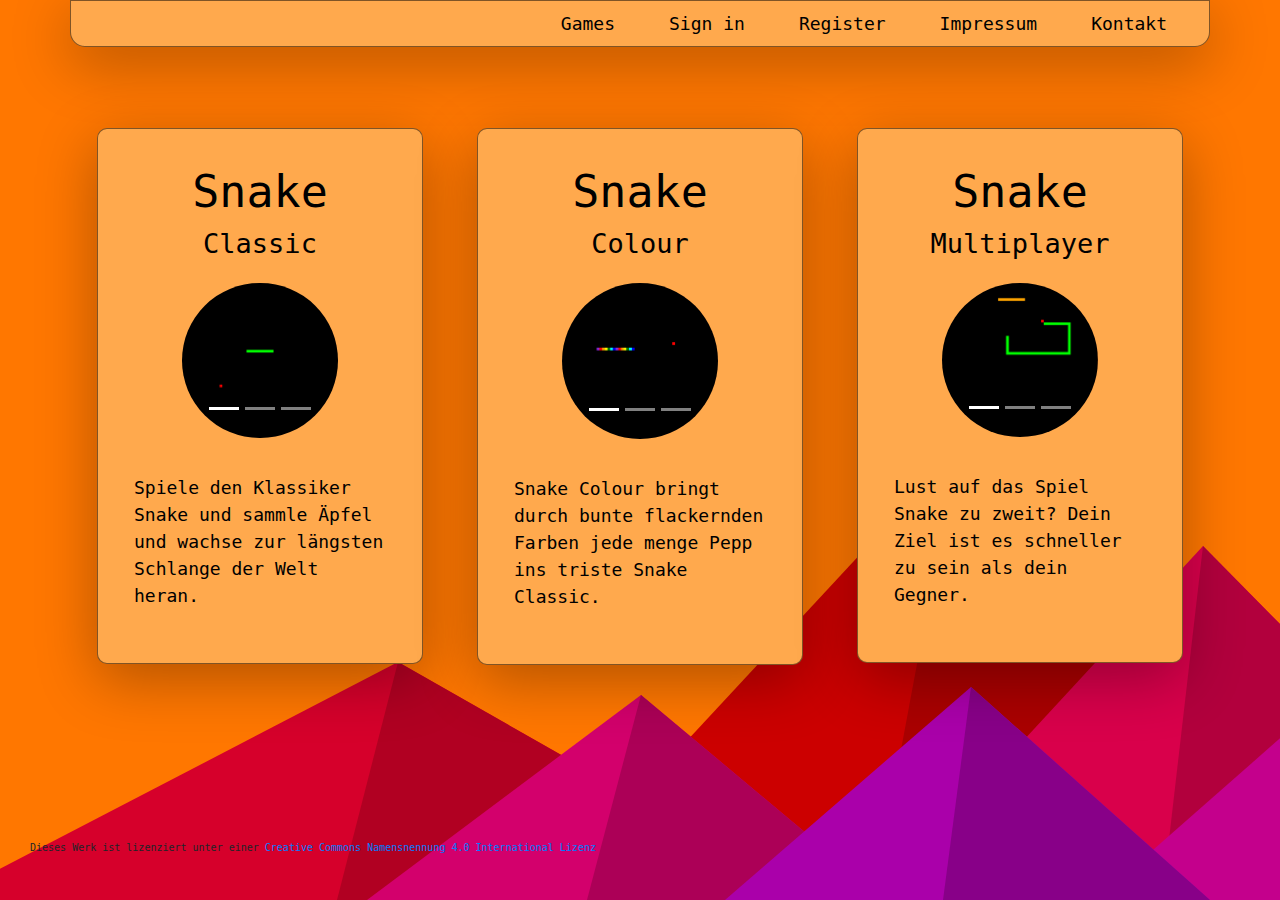
<file: index.html>
<!DOCTYPE html>
<html id="html">

<head>
  <meta charset="utf-8" />
  <title>retrogames</title>

  <!--- Bootstrap -->
  <link rel="stylesheet" href="bootstrap-4.1.3-dist/css/bootstrap.min.css">
  <script src="https://code.jquery.com/jquery-3.2.1.slim.min.js"></script>
  <script src="https://cdnjs.cloudflare.com/ajax/libs/popper.js/1.11.0/umd/popper.min.js"></script>
  <script src="bootstrap-4.1.3-dist/js/bootstrap.min.js"></script>

  <!-- Font Awesome -->
  <link rel="stylesheet" href="https://use.fontawesome.com/releases/v5.3.1/css/all.css" integrity="sha384-mzrmE5qonljUremFsqc01SB46JvROS7bZs3IO2EmfFsd15uHvIt+Y8vEf7N7fWAU" crossorigin="anonymous">

  <!-- Custom CSS -->
  <link rel="stylesheet" href="index.css">

</head>

<body class="bg">
  <div id="container">

    <!-- Navigationsleiste -->
    <nav id="nav-main" class="navbar navbar-expand-lg">
      <div id="nav-container" class="container">

        <div class="floatLeft">

          <a class="navbar-brand" href="#">
            <i class="fas fa-gamepad fa-3x"></i>
          </a>

        </div>

        <div class="floatRight">

          <button class="navbar-toggler" type="button" data-toggle="collapse" data-target="#navbarSupportedContent" aria-controls="navbarSupportedContent" aria-expanded="false" aria-label="Toggle navigation">
            <i class="fas fa-bars"></i>
          </button>

          <div class="collapse navbar-collapse" id="navbarSupportedContent">
            <ul class="navbar-nav mr-auto">
              <li class="nav-item active">
                <a class="nav-link" href="index">Games<span class="sr-only">(current)</span></a>
              </li>
              <li class="nav-item">
                <a class="nav-link" href="#">Sign in</a>
              </li>
              <li class="nav-item">
                <a class="nav-link" href="#">Register</a>
              </li>
              <li class="nav-item">
                <a class="nav-link" href="#">Impressum</a>
              </li>
              <li class="nav-item">
                <a class="nav-link" href="#">Kontakt</a>
              </li>
            </ul>
          </div>

        </div>
      </div>
    </nav>
    <main id="body">
      <div #cardContainer class="container">
        <div class="row">
          <div class="col-sm-12 col-md-6 col-lg-4 p-4">

            <a id="link1" href="snake.html">
              <div class="karte">
                <h1>Snake</h1>
                <h4>Classic</h4>

                <!-- Karussell mit großen Screenshots -->
                <section class="container">
                  <div id="carousel-snake" class="carousel slide" data-ride="carousel">
                    <ol class="carousel-indicators">
                      <li data-target="#carousel-snake" data-slide-to="0" class="active"></li>
                      <li data-target="#carousel-snake" data-slide-to="1"></li>
                      <li data-target="#carousel-snake" data-slide-to="2"></li>
                    </ol>
                    <div class="carousel-inner">
                      <div class="carousel-item active">
                        <img class="d-block w-100" src="vorschaubilder/SnakeVorschau0.png" alt="Snake small">
                      </div>
                      <div class="carousel-item">
                        <img class="d-block w-100" src="vorschaubilder/SnakeVorschau1.png" alt="Snake medium">
                      </div>
                      <div class="carousel-item">
                        <img class="d-block w-100" src="vorschaubilder/SnakeVorschau2.png" alt="Snake big">
                      </div>
                    </div>
                  </div>
                </section>


                <p>Spiele den Klassiker Snake und sammle Äpfel und wachse zur längsten Schlange der Welt heran.</p>

              </div>
            </a>

          </div>
          <div class="col-sm-12 col-md-6 col-lg-4 p-4">

            <a id="link2" href="snakeColour.html">
              <div class="karte">
                <h1>Snake</h1>
                <h4>Colour</h4>

                <!-- Karussell mit großen Screenshots -->
                <section class="container">
                  <div id="carousel-snake" class="carousel slide" data-ride="carousel">
                    <ol class="carousel-indicators">
                      <li data-target="#carousel-snake" data-slide-to="0" class="active"></li>
                      <li data-target="#carousel-snake" data-slide-to="1"></li>
                      <li data-target="#carousel-snake" data-slide-to="2"></li>
                    </ol>
                    <div class="carousel-inner">
                      <div class="carousel-item active">
                        <img class="d-block w-100" src="vorschaubilder/SnakeColour0.png" alt="Snake small">
                      </div>
                      <div class="carousel-item">
                        <img class="d-block w-100" src="vorschaubilder/SnakeColour1.png" alt="Snake medium">
                      </div>
                      <div class="carousel-item">
                        <img class="d-block w-100" src="vorschaubilder/SnakeColour2.png" alt="Snake big">
                      </div>
                    </div>
                  </div>
                </section>

                <p>Snake Colour bringt durch bunte flackernden Farben jede menge Pepp ins triste Snake Classic.</p>
              </div>
            </a>

          </div>
          <div class="col-sm-12 col-md-6 col-lg-4 p-4">

            <a id="link3" href="snakeMulti.html">
              <div class="karte">
                <h1>Snake</h1>
                <h4>Multiplayer</h4>

                <!-- Karussell mit großen Screenshots -->
                <section class="container">
                  <div id="carousel-snake" class="carousel slide" data-ride="carousel">
                    <ol class="carousel-indicators">
                      <li data-target="#carousel-snake" data-slide-to="0" class="active"></li>
                      <li data-target="#carousel-snake" data-slide-to="1"></li>
                      <li data-target="#carousel-snake" data-slide-to="2"></li>
                    </ol>
                    <div class="carousel-inner">
                      <div class="carousel-item active">
                        <img class="d-block w-100" src="vorschaubilder/SnakeMulti0.png" alt="Snake small">
                      </div>
                      <div class="carousel-item">
                        <img class="d-block w-100" src="vorschaubilder/SnakeMulti1.png" alt="Snake medium">
                      </div>
                      <div class="carousel-item">
                        <img class="d-block w-100" src="vorschaubilder/SnakeMulti2.png" alt="Snake big">
                      </div>
                    </div>
                  </div>
                </section>

                <p>Lust auf das Spiel Snake zu zweit? Dein Ziel ist es schneller zu sein als dein Gegner.</p>

              </div>
            </a>

          </div>
        </div>
      </div>
    </main>

    <!-- Fußleiste mit License-Eintrag -->
    <footer>
      <div id="footer">
        Dieses Werk ist lizenziert unter einer <a rel="license" href="http://creativecommons.org/licenses/by/4.0/">Creative Commons Namensnennung 4.0 International Lizenz</a>
      </div>
    </footer>

  </div>
</body>

</html>
</file>
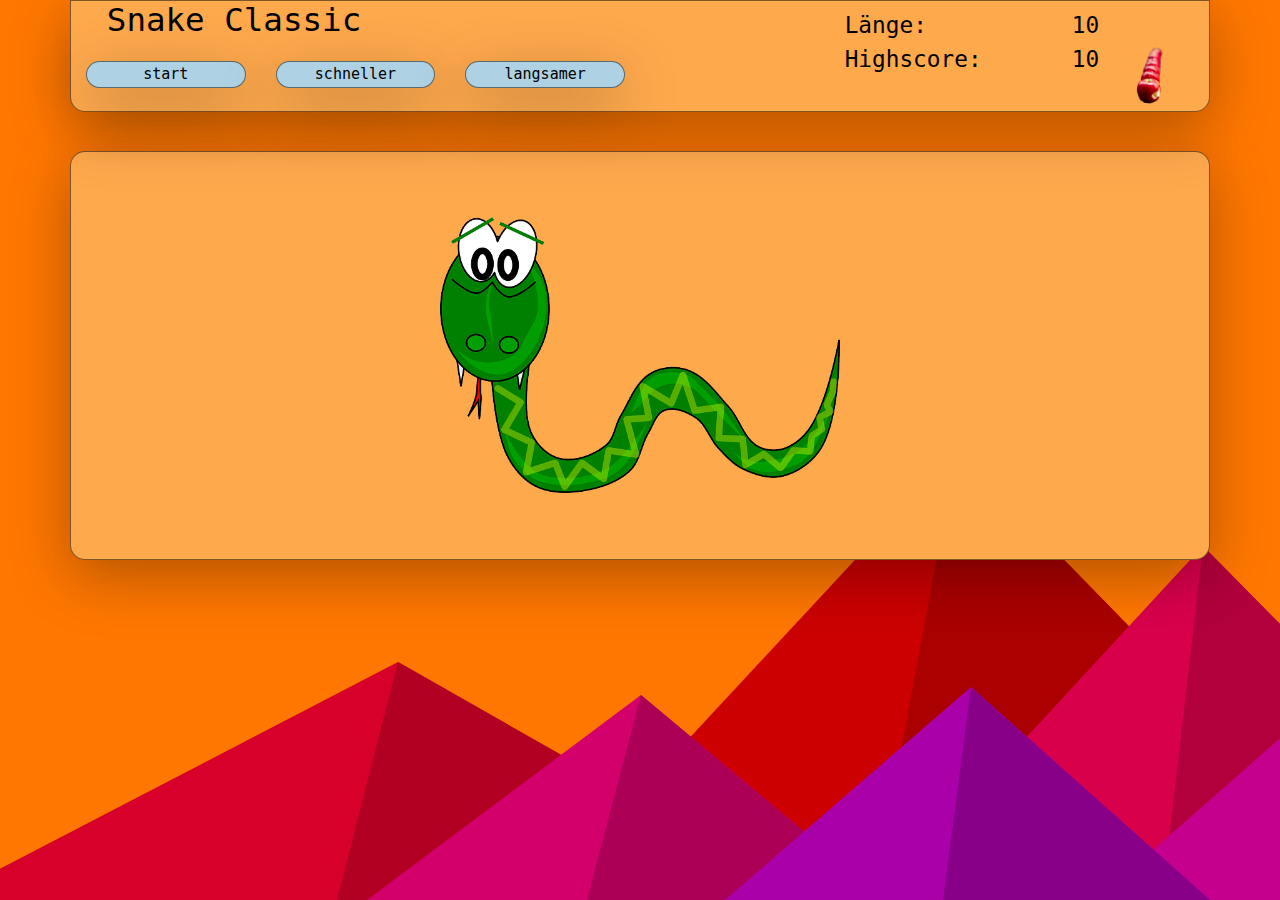
<file: snake.html>
<!DOCTYPE html>
<html lang="en" dir="ltr">

<head>
  <meta charset="utf-8">
  <title>Snake</title>

  <!--- Bootstrap -->
  <link rel="stylesheet" href="bootstrap-4.1.3-dist/css/bootstrap.min.css">
  <script src="https://code.jquery.com/jquery-3.2.1.slim.min.js"></script>
  <script src="https://cdnjs.cloudflare.com/ajax/libs/popper.js/1.11.0/umd/popper.min.js"></script>
  <script src="bootstrap-4.1.3-dist/js/bootstrap.min.js"></script>

  <!-- custom CSS -->
  <link rel="stylesheet" href="snake.css">

  <!-- Font Awesome -->
  <link rel="stylesheet" href="https://use.fontawesome.com/releases/v5.3.1/css/all.css" integrity="sha384-mzrmE5qonljUremFsqc01SB46JvROS7bZs3IO2EmfFsd15uHvIt+Y8vEf7N7fWAU" crossorigin="anonymous">

  <!--- custom JavaScript-->
  <script src="snake.js"></script>

</head>

<body class="bg">
  <header>
    <div id="containerHeader" class="container">
      <div class="row">
        <div class="col-6">
          <span>
            <a class="navbar-brand" href="index.html">
              <i id="controller" class="fas fa-gamepad fa-2x"></i>
            </a>
            <h1 id="ueberschrift">Snake Classic</h1>
          </span>
        </div>
        <div class="col-2">
        </div>
        <div class="col-1">
          <h3 id="laengeSchrift">Länge: </h3>
        </div>
        <div class="col-1">
        </div>
        <div class="col-1">
          <h3 id="laenge"></h3>
        </div>
        <div class="col-1">
        </div>
      </div>
      <div class="row">
        <div class="col-2">
          <input id="start" type="button" name="start" value="start" style="display:inline">
          <input id="stop" type="button" name="stop" value="stop" style="display:none">
        </div>
        <div class="col-2">
          <input id="plus" type="button" name="schneller" value="schneller">
        </div>
        <div class="col-2">
          <input id="minus" type="button" name="langsamer" value="langsamer">
        </div>
        <div class="col-2">
        </div>
        <div class="col-2">
          <h3>Highscore:</h3>
        </div>
        <div class="col-1">
          <h3 id="highscore"></h3>
        </div>
        <div class="col-1">
          <img id="apples" src="img/apple.png" alt="Apples">
        </div>
      </div>
    </div>
  </header>
  <div id="background">
    <main>
      <div id="containerMain" class="container">
        <div class="row">
          <div class="col-12">
            <img id="snakePreStart" src="img/snakePreStart.png" alt="Snake Picture">
          </div>
        </div>
        <div class="row">
          <div id="canvasParent" class="col-12">
            <canvas id="canvasSnake" width="600" height="600" style="display:none"></canvas>
          </div>
        </div>
      </div>
    </main>
  <div>
</body>

</html>
</file>
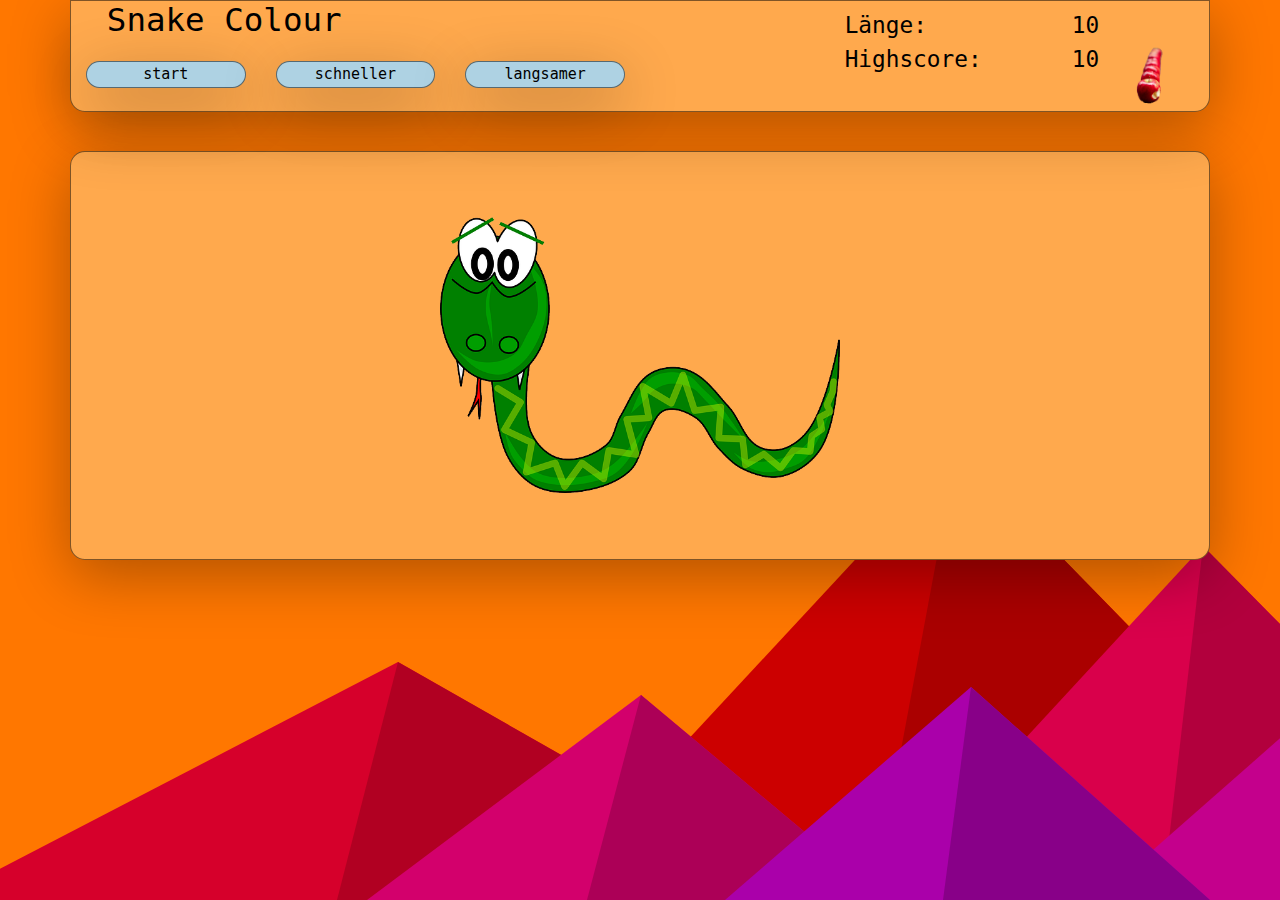
<file: snakeColour.html>
<!DOCTYPE html>
<html lang="en" dir="ltr">

<head>
  <meta charset="utf-8">
  <title>Snake Colour</title>

  <!--- Bootstrap -->
  <link rel="stylesheet" href="bootstrap-4.1.3-dist/css/bootstrap.min.css">
  <script src="https://code.jquery.com/jquery-3.2.1.slim.min.js"></script>
  <script src="https://cdnjs.cloudflare.com/ajax/libs/popper.js/1.11.0/umd/popper.min.js"></script>
  <script src="bootstrap-4.1.3-dist/js/bootstrap.min.js"></script>

  <!-- custom CSS -->
  <link rel="stylesheet" href="snakeColour.css">

  <!-- Font Awesome -->
  <link rel="stylesheet" href="https://use.fontawesome.com/releases/v5.3.1/css/all.css" integrity="sha384-mzrmE5qonljUremFsqc01SB46JvROS7bZs3IO2EmfFsd15uHvIt+Y8vEf7N7fWAU" crossorigin="anonymous">

  <!--- custom JavaScript-->
  <script src="snakeColour.js"></script>

</head>

<body class="bg">
  <header>
    <div id="containerHeader" class="container">
      <div class="row">
        <div class="col-6">
          <span>
            <a class="navbar-brand" href="index.html">
              <i id="controller" class="fas fa-gamepad fa-2x"></i>
            </a>
            <h1 id="ueberschrift">Snake Colour</h1>
          </span>
        </div>
        <div class="col-2">
        </div>
        <div class="col-1">
          <h3 id="laengeSchrift">Länge: </h3>
        </div>
        <div class="col-1">
        </div>
        <div class="col-1">
          <h3 id="laenge"></h3>
        </div>
        <div class="col-1">
        </div>
      </div>
      <div class="row">
        <div class="col-2">
          <input id="start" type="button" name="start" value="start" style="display:inline">
          <input id="stop" type="button" name="stop" value="stop" style="display:none">
        </div>
        <div class="col-2">
          <input id="plus" type="button" name="schneller" value="schneller">
        </div>
        <div class="col-2">
          <input id="minus" type="button" name="langsamer" value="langsamer">
        </div>
        <div class="col-2">
        </div>
        <div class="col-2">
          <h3>Highscore:</h3>
        </div>
        <div class="col-1">
          <h3 id="highscore"></h3>
        </div>
        <div class="col-1">
          <img id="apples" src="img/apple.png" alt="Apples">
        </div>
      </div>
    </div>
  </header>
  <main>
    <div id="containerMain" class="container">
      <div class="row">
        <div class="col-12">
          <img id="snakePreStart" src="img/snakePreStart.png" alt="Snake Picture">
        </div>
      </div>
      <div class="row">
        <div class="col-12">
          <canvas id="canvasSnake" width="600" height="600" style="display:none"></canvas>
        </div>
      </div>
    </div>
  </main>

</body>

</html>
</file>
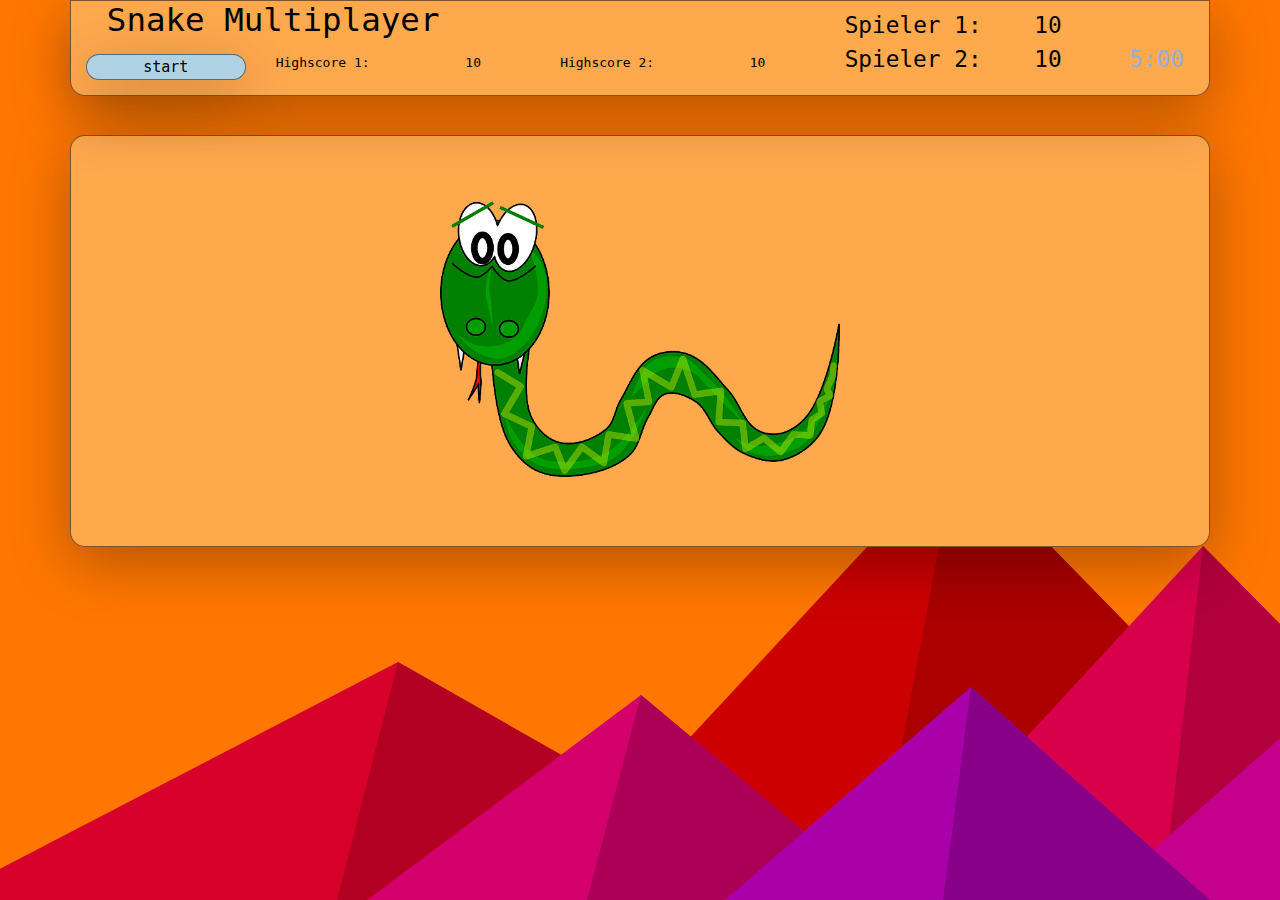
<file: snakeMulti.html>
<!DOCTYPE html>
<html lang="en" dir="ltr">

<head>
  <meta charset="utf-8">
  <title>Snake</title>

  <!--- Bootstrap -->
  <link rel="stylesheet" href="bootstrap-4.1.3-dist/css/bootstrap.min.css">
  <script src="https://code.jquery.com/jquery-3.2.1.slim.min.js"></script>
  <script src="https://cdnjs.cloudflare.com/ajax/libs/popper.js/1.11.0/umd/popper.min.js"></script>
  <script src="bootstrap-4.1.3-dist/js/bootstrap.min.js"></script>

  <!-- custom CSS -->
  <link rel="stylesheet" href="snakeMulti.css">

  <!-- Font Awesome -->
  <link rel="stylesheet" href="https://use.fontawesome.com/releases/v5.3.1/css/all.css" integrity="sha384-mzrmE5qonljUremFsqc01SB46JvROS7bZs3IO2EmfFsd15uHvIt+Y8vEf7N7fWAU" crossorigin="anonymous">

  <!--- custom JavaScript-->
  <script src="snakeMulti.js"></script>

</head>

<body class="bg">
  <header>
    <div id="containerHeader" class="container">
      <div class="row">
        <div class="col-6">
          <span>
            <a class="navbar-brand" href="index.html">
              <i id="controller" class="fas fa-gamepad fa-2x"></i>
            </a>
            <h1 id="ueberschrift">Snake Multiplayer</h1>
          </span>
        </div>
        <div class="col-1">
        </div>
        <div class="col-1">
        </div>
        <div class="col-2">
          <h3 id="laengeSchriftGruen">Spieler 1: </h3>
        </div>
        <div class="col-1">
          <h3 id="laenge"></h3>
        </div>
        <div class="col-1">
        </div>
      </div>
      <div class="row">
        <div class="col-2">
          <input id="start" type="button" name="start" value="start" style="display:inline">
          <input id="stop" type="button" name="stop" value="stop" style="display:none">
        </div>
        <div class="col-2">
          <p id="h1Schrift">Highscore 1: </p>
        </div>
        <div class="col-1">
          <p id="h1" class="highscore"></p>
        </div>
        <div class="col-2">
          <p id="h2Schrift">Highscore 2: </p>
        </div>
        <div class="col-1">
          <p id="h2" class="highscore2"></p>
        </div>
        <div class="col-2">
          <h3 id="laengeSchriftOrange">Spieler 2:</h3>
        </div>
        <div class="col-1">
          <h3 id="laenge2"></h3>
        </div>
        <div class="col-1">
          <div id="zeitcontainer">
            <h3 id="zeit"></h3>
          </div>
        </div>
      </div>
    </div>
  </header>
  <main>
    <div id="containerMain" class="container">
      <div class="row">
        <div class="col-12">
          <img id="snakePreStart" src="img/snakePreStart.png" alt="Snake Picture">
        </div>
      </div>
      <div class="row">
        <div class="col-12">
          <canvas id="canvasSnake" width="600" height="600" style="display:none"></canvas>
        </div>
      </div>
      <div class="row">
        <div class="col-12">
          <img id="gewinner1" src="img/gewinner1.png" alt="Bild Gewinner1" style="display:none">
        </div>
      </div>
      <div class="row">
        <div class="col-12">
          <img id="gewinner2" src="img/gewinner2.png" alt="Bild Gewinner2" style="display:none">
        </div>
      </div>
      <div class="row">
        <div class="col-12">
          <img id="unentschieden" src="img/unentschieden.png" alt="Bild unentschieden" style="display:none">
        </div>
      </div>
    </div>
  </main>
</body>

</html>
</file>
<file: index.css>
/*Allgemeingültige Definitionen */
html, main, body {
  font-family: monospace;
  font-size: 18px;
  padding: 0;
  margin: 0;
  height: 100%;
}

/*Allgemeine Gestalltung der Elemente*/
.fas {
  color: rgb(22, 148, 175);
}

.fas:hover {
  color: rgb(100, 174, 195);
}

.nav-link {
  -webkit-transition-duration: 0.4s;
  transition-duration: 0.4s;
}

.nav-link:hover {
  color: rgb(100, 174, 195)
}

/*Die Anordnung von header,body und footer */
#container {
  min-height: 100%;
  position: relative;
}

#body {
  height: 100%;
  padding-bottom: 10px;
}

#footer {
  position: absolute;
  padding-left: 3em;
  font-size: 10px;
  bottom: 0;
  width: 100%;
  height: 10px;
}

/*Die Anordnung der einzelnen Elemente innerhalb der Navigationsleiste */
.floatleft {
  float: left;
}

.floatright {
  float: right;
}

.nav-item {
  padding-left: 1em;
  padding-right: 1em;
}

/*Die Gestalltung für die Navigationsleiste für große Bildschirme */
.nav-link {
  color: black;
}

#nav-main {
  padding: 0;
  padding-bottom: 3em;
}

#nav-container {
  background-color: rgb(258, 169, 77);
  border: 1px solid rgba(0, 0, 0, 0.5);
  color: black;
  box-shadow: 0 16px 60px rgba(0, 0, 0, 0.3);
  border-bottom-left-radius: 15px;
  border-bottom-right-radius: 15px;
  padding-left: 13.5px /*Abstand des Kontroller Ikons nach links. Passend zum Abstand des PopUp Menüs mit ebenfalls 13.5px padding right*/
}

/*Die Gestalltung für die Navigationsleiste für kleine Bildschirme */
@media screen (max-width: 800px) {
    .nav-link {
    color: black;
  }

  #nav-main {
    padding: 0;
  }

  #nav-main {
    background-color: rgb(258, 169, 77);
    border: 1px solid rgba(0, 0, 0, 0.5);
    color: black;
    border-bottom-width: 2em;
    border-bottom-color: black;
  }
}

/* Gestalltung für die Cards */
.karte {
  -webkit-transition-duration: 0.4s;
  transition-duration: 0.4s;
  cursor: pointer;
  background-color: rgb(258, 169, 77);
  padding: 2em;
  border: 1px solid rgba(0, 0, 0, 0.5);
  border-radius: 10px;
  box-shadow: 0 16px 60px rgba(0, 0, 0, 0.3);
}

.karte:hover {
  background-color: rgb(254, 193, 127);
}

.karte>h1 {
  text-align: center;
}

h4 {
  text-align: center;
  padding-bottom: 0.5em;
}

.karte>p {
  padding-top: 2em;
}

img {
  border-radius: 100%;
  width: 70%;
  max-width: 70%;
  margin: auto;
  vertical-align: middle;
}

/* Einbinden des Backgrounds und positionierung */
.bg {
  background-color: #ff7700;
  background-image: url("data:image/svg+xml,%3Csvg xmlns='http://www.w3.org/2000/svg' viewBox='0 0 1600 900'%3E%3Cpolygon fill='%23cc0000' points='957 450 539 900 1396 900'/%3E%3Cpolygon fill='%23aa0000' points='957 450 872.9 900 1396 900'/%3E%3Cpolygon fill='%23d6002b' points='-60 900 398 662 816 900'/%3E%3Cpolygon fill='%23b10022' points='337 900 398 662 816 900'/%3E%3Cpolygon fill='%23d9004b' points='1203 546 1552 900 876 900'/%3E%3Cpolygon fill='%23b2003d' points='1203 546 1552 900 1162 900'/%3E%3Cpolygon fill='%23d3006c' points='641 695 886 900 367 900'/%3E%3Cpolygon fill='%23ac0057' points='587 900 641 695 886 900'/%3E%3Cpolygon fill='%23c4008c' points='1710 900 1401 632 1096 900'/%3E%3Cpolygon fill='%239e0071' points='1710 900 1401 632 1365 900'/%3E%3Cpolygon fill='%23aa00aa' points='1210 900 971 687 725 900'/%3E%3Cpolygon fill='%23880088' points='943 900 1210 900 971 687'/%3E%3C/svg%3E");
  background-attachment: fixed;
  background-size: cover;
  padding-bottom: 50px;
}

#link1, #link2, #link3 {
  color: #000000;
  text-decoration: none;
}
</file>
<file: snake.css>
header {
  padding-bottom: 1em;
}

/*main*/
main {
  padding-top: 1em;
}

html, body {
  font-family: monospace;
  margin: 0 !important;
  padding: 0;
}

#controller, #Ueberschrift {
  display: inline;
}

.container < div {
  margin: 0;
  padding: 0;
}

/*Farbanpassung des Kontroller im Header*/
.fas {
  color: rgb(22, 148, 175);
}

.fas:hover {
  color: rgb(100, 174, 195);
}

/*Gestalltung der Knöpfe im Header*/
#plus, #minus, #start, #stop {
  -webkit-transition-duration: 0.4s;
  transition-duration: 0.4s;
  cursor: pointer;
  background-color: rgb(174, 210, 227);
  width: 100%;
  font-size: 15px;
}

#plus:hover, #minus:hover, #start:hover, #stop:hover {
  background-color: rgb(220, 234, 244);
  width: 100%;
}

#start, #stop, #plus, #minus {
  margin-top: 1em;
  border: 1px solid rgba(0, 0, 0, 0.5);
  color: black;
  box-shadow: 0 16px 60px rgba(0, 0, 0, 0.3);
  border-bottom-left-radius: 15px;
  border-bottom-right-radius: 15px;
  border-top-left-radius: 15px;
  border-top-right-radius: 15px;
}

/*Größe des Apfel Logos im Header*/
#apples {
  max-height: 5em;
}

#snakePreStart {
  max-width: 400px;
  text-align: center;
}

#highscore, #laenge {
  text-align: right;
}

#laenge, #laengeSchrift, #controller, #ueberschrift {
  padding-top: 0.5em;
}

#controller, #ueberschrift {
  display: inline;
}

/*Hintergrund setzen*/
.bg {
  background-color: #ff7700;
  background-image: url("data:image/svg+xml,%3Csvg xmlns='http://www.w3.org/2000/svg' viewBox='0 0 1600 900'%3E%3Cpolygon fill='%23cc0000' points='957 450 539 900 1396 900'/%3E%3Cpolygon fill='%23aa0000' points='957 450 872.9 900 1396 900'/%3E%3Cpolygon fill='%23d6002b' points='-60 900 398 662 816 900'/%3E%3Cpolygon fill='%23b10022' points='337 900 398 662 816 900'/%3E%3Cpolygon fill='%23d9004b' points='1203 546 1552 900 876 900'/%3E%3Cpolygon fill='%23b2003d' points='1203 546 1552 900 1162 900'/%3E%3Cpolygon fill='%23d3006c' points='641 695 886 900 367 900'/%3E%3Cpolygon fill='%23ac0057' points='587 900 641 695 886 900'/%3E%3Cpolygon fill='%23c4008c' points='1710 900 1401 632 1096 900'/%3E%3Cpolygon fill='%239e0071' points='1710 900 1401 632 1365 900'/%3E%3Cpolygon fill='%23aa00aa' points='1210 900 971 687 725 900'/%3E%3Cpolygon fill='%23880088' points='943 900 1210 900 971 687'/%3E%3C/svg%3E");
  background-attachment: fixed;
  background-size: cover;
  padding-bottom: 50px;
}

#containerHeader {
  background-color: rgb(258, 169, 77);
  border: 1px solid rgba(0, 0, 0, 0.5);
  color: black;
  box-shadow: 0 16px 60px rgba(0, 0, 0, 0.3);
  border-bottom-left-radius: 15px;
  border-bottom-right-radius: 15px;
  margin-bottom: 1em;
}

#containerMain {
  background-color: rgb(258, 169, 77);
  border: 1px solid rgba(0, 0, 0, 0.5);
  color: black;
  box-shadow: 0 16px 60px rgba(0, 0, 0, 0.3);
  border-bottom-left-radius: 15px;
  border-bottom-right-radius: 15px;
  border-top-left-radius: 15px;
  border-top-right-radius: 15px;
}

/*Position des Vorschaubildes*/
#snakePreStart {
  position: relative;
  padding-top: 5em;
  padding-bottom: 5em;
}

/*Position des Spielfeld*/
#canvasSnake {
  position: relative;
  padding-top: 2em;
  padding-bottom: 2em;
}

main {
  text-align: center;
}

header {
  position: relative;
}
</file>
<file: snakeColour.css>
header {
  padding-bottom: 1em;
}

/*main*/
main {
  padding-top: 1em;
}

html, body {
  font-family: monospace;
  margin: 0 !important;
  padding: 0;
}

#controller, #Ueberschrift {
  display: inline;
}

/*Farbanpassung des Kontroller im Header*/
.fas{
  color: rgb(22, 148, 175);
}

.fas:hover{
  color: rgb(100, 174, 195);
}

.container < div {
  margin: 0;
  padding: 0;
}

/*Gestalltung der Knöpfe im Header*/
#plus, #minus, #start, #stop {
  -webkit-transition-duration: 0.4s;
  transition-duration: 0.4s;
  cursor: pointer;
  background-color: rgb(174, 210, 227);
  width: 100%;
  font-size: 15px;
}

#plus:hover, #minus:hover, #start:hover, #stop:hover {
  background-color: rgb(220, 234, 244);
  width: 100%;
}

#start, #stop, #plus, #minus {
  margin-top: 1em;
  border: 1px solid rgba(0, 0, 0, 0.5);
  color: black;
  box-shadow: 0 16px 60px rgba(0, 0, 0, 0.3);
  border-bottom-left-radius: 15px;
  border-bottom-right-radius: 15px;
  border-top-left-radius: 15px;
  border-top-right-radius: 15px;
}

/*Größe des Apfel Logos im Header*/
#apples {
  max-height: 5em;
}

#snakePreStart {
  max-width: 400px;
  text-align: center;
}

#highscore, #laenge {
  text-align: right;
}

#laenge, #laengeSchrift, #controller, #ueberschrift {
  padding-top: 0.5em;
}

#controller, #ueberschrift {
  display: inline;
}

/*Hintergrund setzen*/
.bg {
  background-color: #ff7700;
  background-image: url("data:image/svg+xml,%3Csvg xmlns='http://www.w3.org/2000/svg' viewBox='0 0 1600 900'%3E%3Cpolygon fill='%23cc0000' points='957 450 539 900 1396 900'/%3E%3Cpolygon fill='%23aa0000' points='957 450 872.9 900 1396 900'/%3E%3Cpolygon fill='%23d6002b' points='-60 900 398 662 816 900'/%3E%3Cpolygon fill='%23b10022' points='337 900 398 662 816 900'/%3E%3Cpolygon fill='%23d9004b' points='1203 546 1552 900 876 900'/%3E%3Cpolygon fill='%23b2003d' points='1203 546 1552 900 1162 900'/%3E%3Cpolygon fill='%23d3006c' points='641 695 886 900 367 900'/%3E%3Cpolygon fill='%23ac0057' points='587 900 641 695 886 900'/%3E%3Cpolygon fill='%23c4008c' points='1710 900 1401 632 1096 900'/%3E%3Cpolygon fill='%239e0071' points='1710 900 1401 632 1365 900'/%3E%3Cpolygon fill='%23aa00aa' points='1210 900 971 687 725 900'/%3E%3Cpolygon fill='%23880088' points='943 900 1210 900 971 687'/%3E%3C/svg%3E");
  background-attachment: fixed;
  background-size: cover;
  padding-bottom: 50px;
}

#containerHeader {
  background-color: rgb(258, 169, 77);
  border: 1px solid rgba(0, 0, 0, 0.5);
  color: black;
  box-shadow: 0 16px 60px rgba(0, 0, 0, 0.3);
  border-bottom-left-radius: 15px;
  border-bottom-right-radius: 15px;
  margin-bottom: 1em;
}

#containerMain {
  background-color: rgb(258, 169, 77);
  border: 1px solid rgba(0, 0, 0, 0.5);
  color: black;
  box-shadow: 0 16px 60px rgba(0, 0, 0, 0.3);
  border-bottom-left-radius: 15px;
  border-bottom-right-radius: 15px;
  border-top-left-radius: 15px;
  border-top-right-radius: 15px;
}

/*Position des Spielfelds*/
#snakePreStart {
  position: relative;
  padding-top: 5em;
  padding-bottom: 5em;
}

/*Position des Vorschaubildes*/
#canvasSnake {
  position: relative;
  padding-top: 2em;
  padding-bottom: 2em;
}

main {
  text-align: center;
}

header {
  position: relative;
}
</file>
<file: snakeMulti.css>
header {
  padding-bottom: 1em;
}

/*Gestalltung der Knöpfe im Header*/
#start, #stop {
  margin-top: 0.5em;
  border: 1px solid rgba(0, 0, 0, 0.5);
  width: 100%;
  color: black;
  background-color: rgb(174, 210, 227);
  box-shadow: 0 16px 60px rgba(0, 0, 0, 0.3);
  border-bottom-left-radius: 15px;
  border-bottom-right-radius: 15px;
  border-top-left-radius: 15px;
  border-top-right-radius: 15px;
  -webkit-transition-duration: 0.4s;
  transition-duration: 0.4s;
  cursor: pointer;
  font-size: 15px;
  margin-bottom: 1em;
}

#plus:hover, #minus:hover, #start:hover, #stop:hover {
  background-color: rgb(220, 234, 244);
  width: 100%;
}

#h1, #h1Schrift, #h2, #h2Schrift {
  padding-top: 0.5em;
}

#h1, #h2{
  text-align: left;
}

/*main*/
main {
  padding-top: 1em;
}

html, body {
  font-family: monospace;
  color: black;
  margin:: 0 !important;
  padding: 0;
}

#controller, #Ueberschrift{
  display: inline;
}
.container < div {
  margin: 0;
  padding: 0;
}

/*Farbanpassung des Kontroller im Header*/
.fas{
  color: rgb(22, 148, 175);
}

.fas:hover{
  color: rgb(100, 174, 195);
}

/*Größe des Apfel Logos im Header*/
#apples {
  max-height: 5em;
}

#snakePreStart {
  max-width: 400px;
  text-align: center;
}

#highscore, #laenge #laenge2 {
  text-align: right;
}

#laenge, #laengeSchriftGruen, #controller, #ueberschrift{
  padding-top: 0.5em;
}

#controller, #ueberschrift{
  display: inline;
}

/*Hintergrund setzen*/
.bg {
  background-color: #ff7700;
  background-image: url("data:image/svg+xml,%3Csvg xmlns='http://www.w3.org/2000/svg' viewBox='0 0 1600 900'%3E%3Cpolygon fill='%23cc0000' points='957 450 539 900 1396 900'/%3E%3Cpolygon fill='%23aa0000' points='957 450 872.9 900 1396 900'/%3E%3Cpolygon fill='%23d6002b' points='-60 900 398 662 816 900'/%3E%3Cpolygon fill='%23b10022' points='337 900 398 662 816 900'/%3E%3Cpolygon fill='%23d9004b' points='1203 546 1552 900 876 900'/%3E%3Cpolygon fill='%23b2003d' points='1203 546 1552 900 1162 900'/%3E%3Cpolygon fill='%23d3006c' points='641 695 886 900 367 900'/%3E%3Cpolygon fill='%23ac0057' points='587 900 641 695 886 900'/%3E%3Cpolygon fill='%23c4008c' points='1710 900 1401 632 1096 900'/%3E%3Cpolygon fill='%239e0071' points='1710 900 1401 632 1365 900'/%3E%3Cpolygon fill='%23aa00aa' points='1210 900 971 687 725 900'/%3E%3Cpolygon fill='%23880088' points='943 900 1210 900 971 687'/%3E%3C/svg%3E");
  background-attachment: fixed;
  background-size: cover;
  padding-bottom: 50px;
}

#containerHeader {
  background-color: rgb(258, 169, 77);
  border: 1px solid rgba(0, 0, 0, 0.5);
  color: black;
  box-shadow: 0 16px 60px rgba(0, 0, 0, 0.3);
  border-bottom-left-radius: 15px;
  border-bottom-right-radius: 15px;
  margin-bottom: 1em;
}

#containerMain {
  background-color: rgb(258, 169, 77);
  border: 1px solid rgba(0, 0, 0, 0.5);
  color: black;
  box-shadow: 0 16px 60px rgba(0, 0, 0, 0.3);
  border-bottom-left-radius: 15px;
  border-bottom-right-radius: 15px;
  border-top-left-radius: 15px;
  border-top-right-radius: 15px;
}

/*Position des Vorschaubildes*/
#snakePreStart {
  position: relative;
  padding-top: 5em;
  padding-bottom: 5em;
}

/*Position des Spielfeldes*/
#canvasSnake {
  position: relative;
  padding-top: 2em;
  padding-bottom: 2em;
}

main {
  text-align: center;
}

header {
  position: relative;
}

#unentschieden, #gewinner1, #gewinner2 {
  padding-top: 2em;
  padding-bottom: 2em;
  width: 70%;
  text-align: center;
}

#zeit {
  color: rgb(144, 175, 227);
  font-style: bold;
}
</file>
